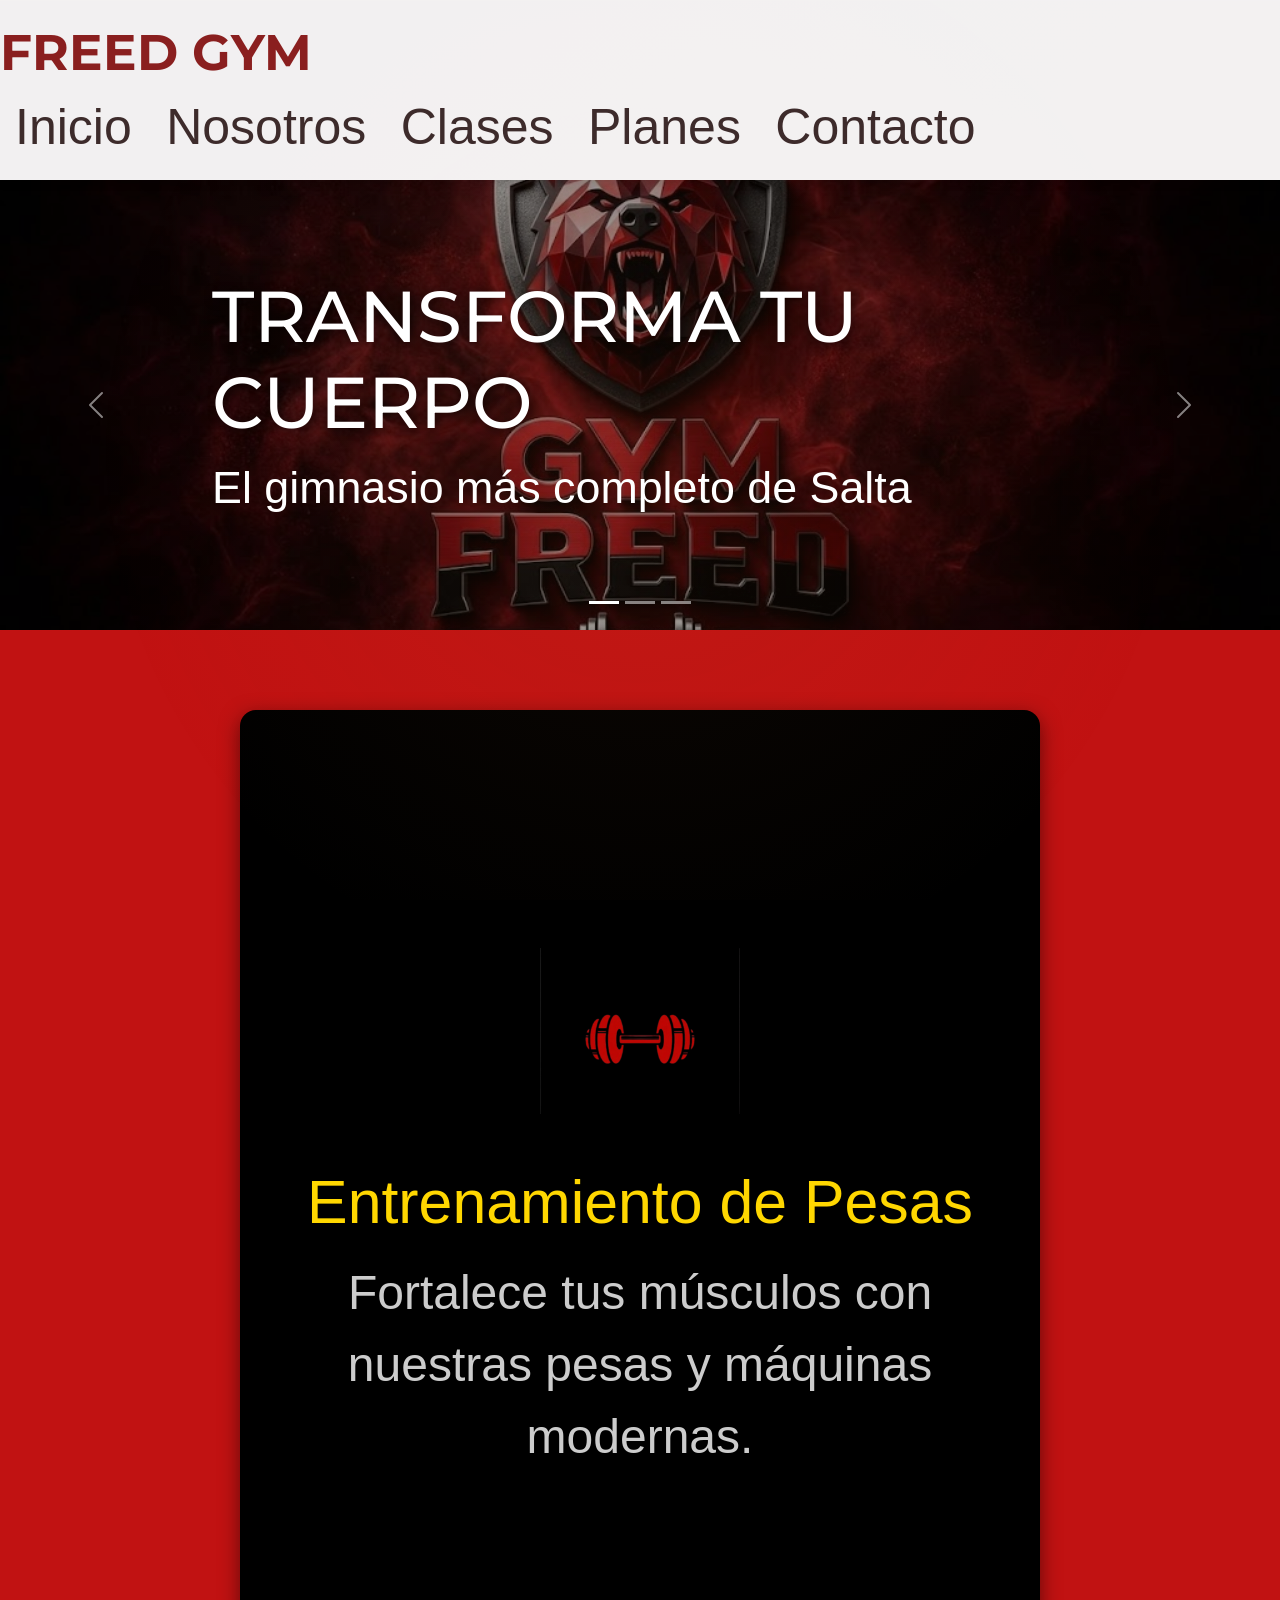
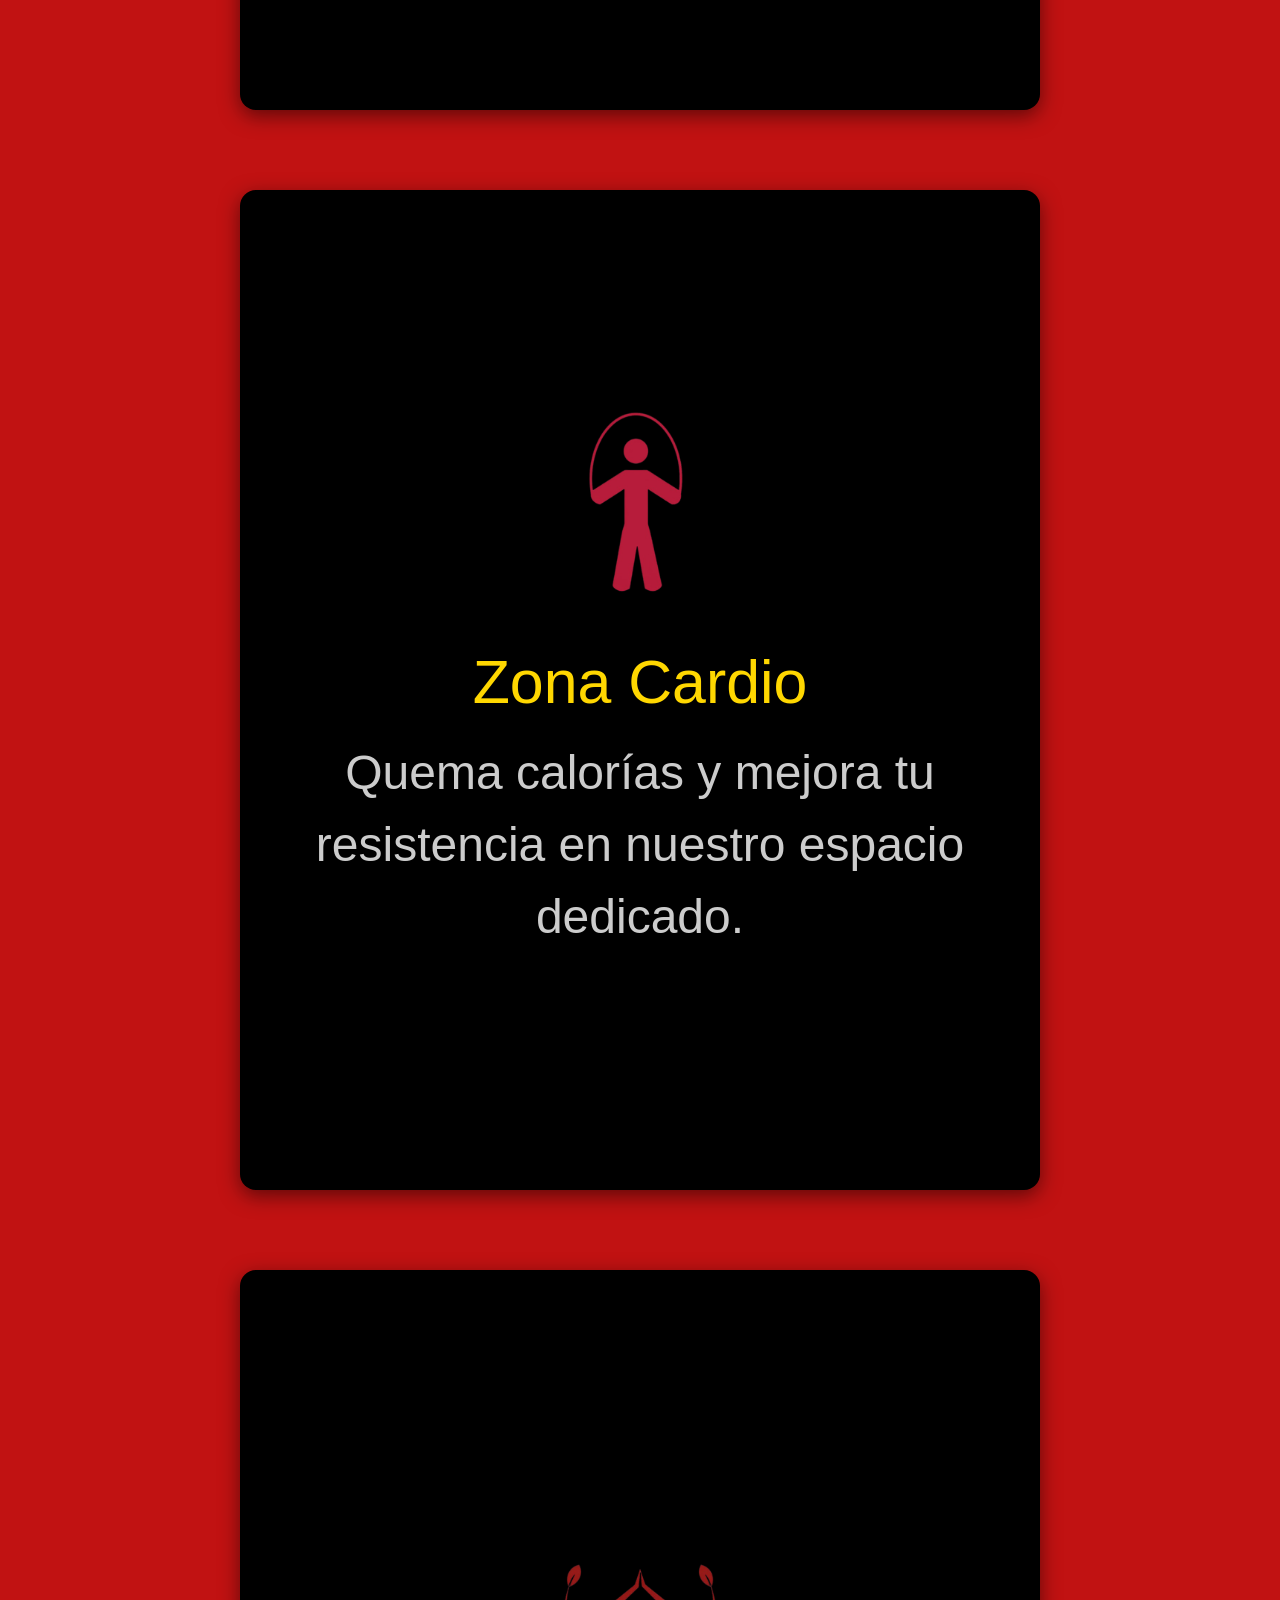
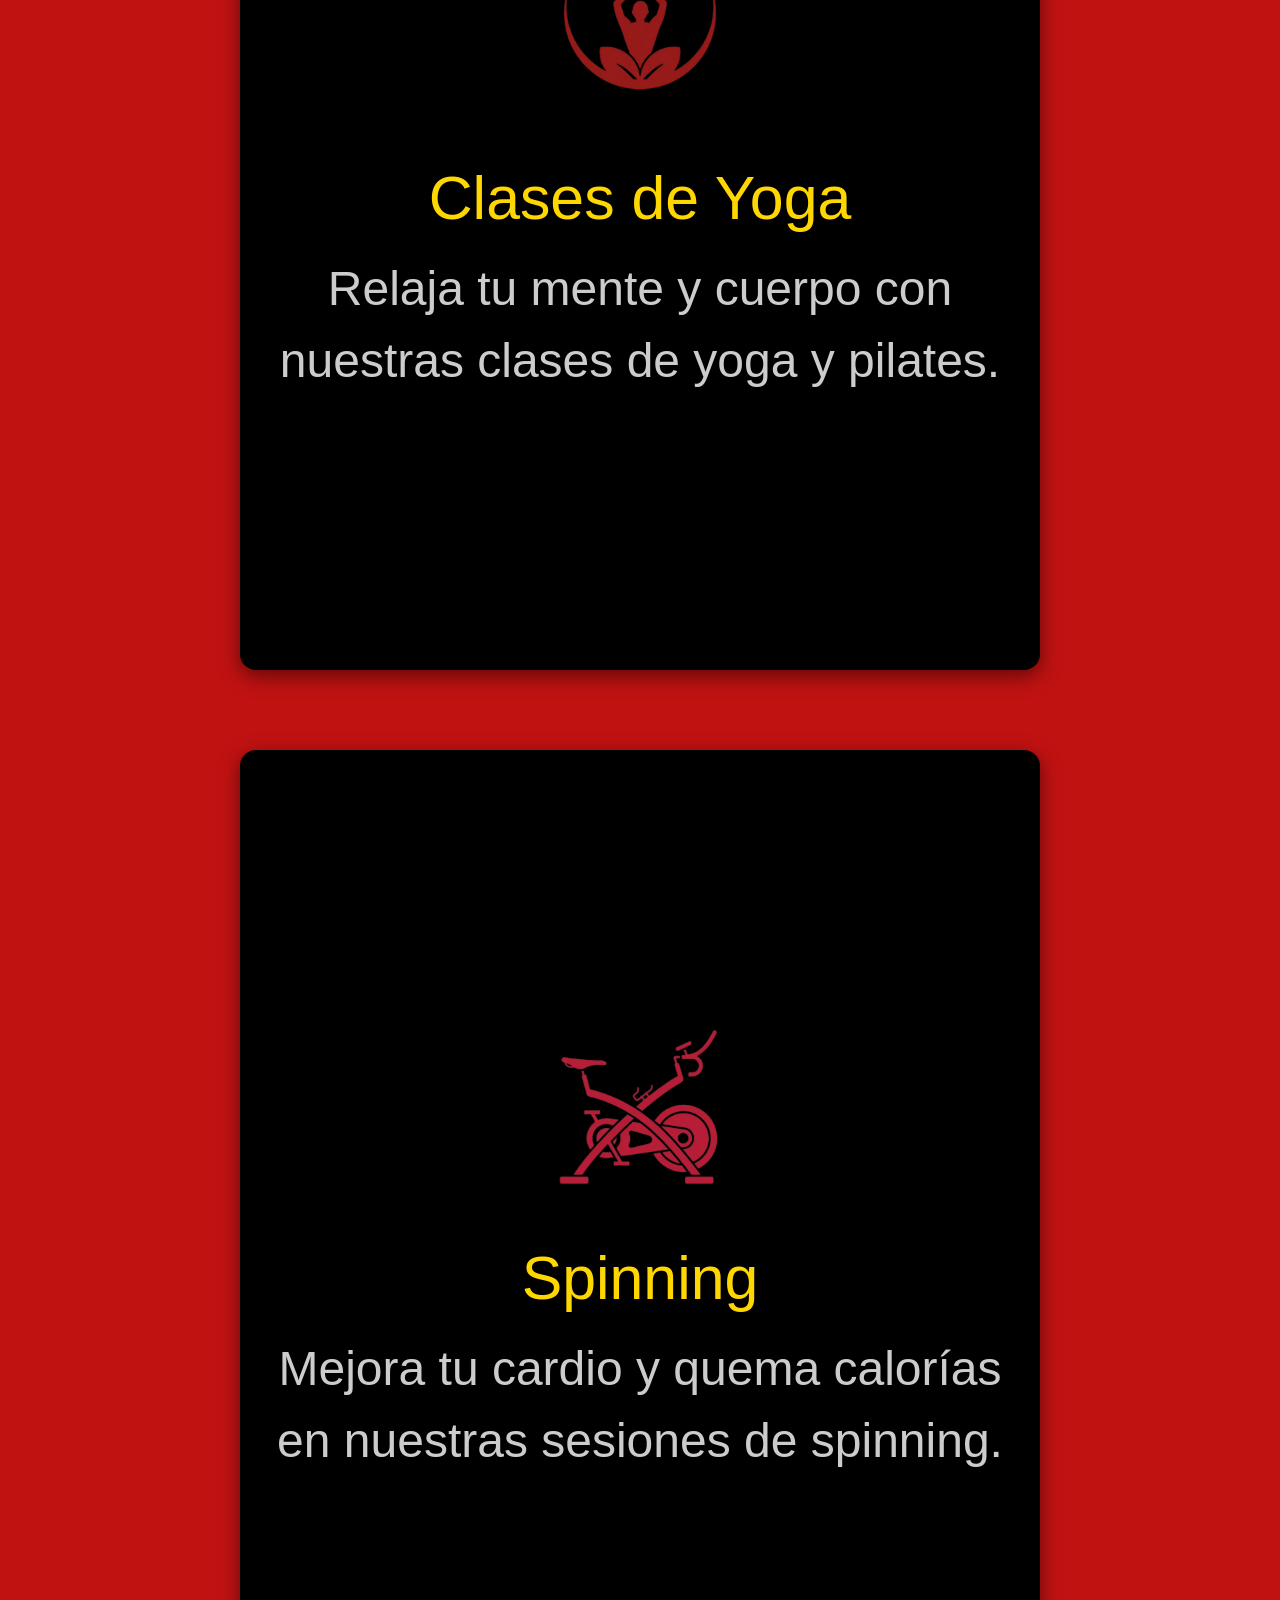
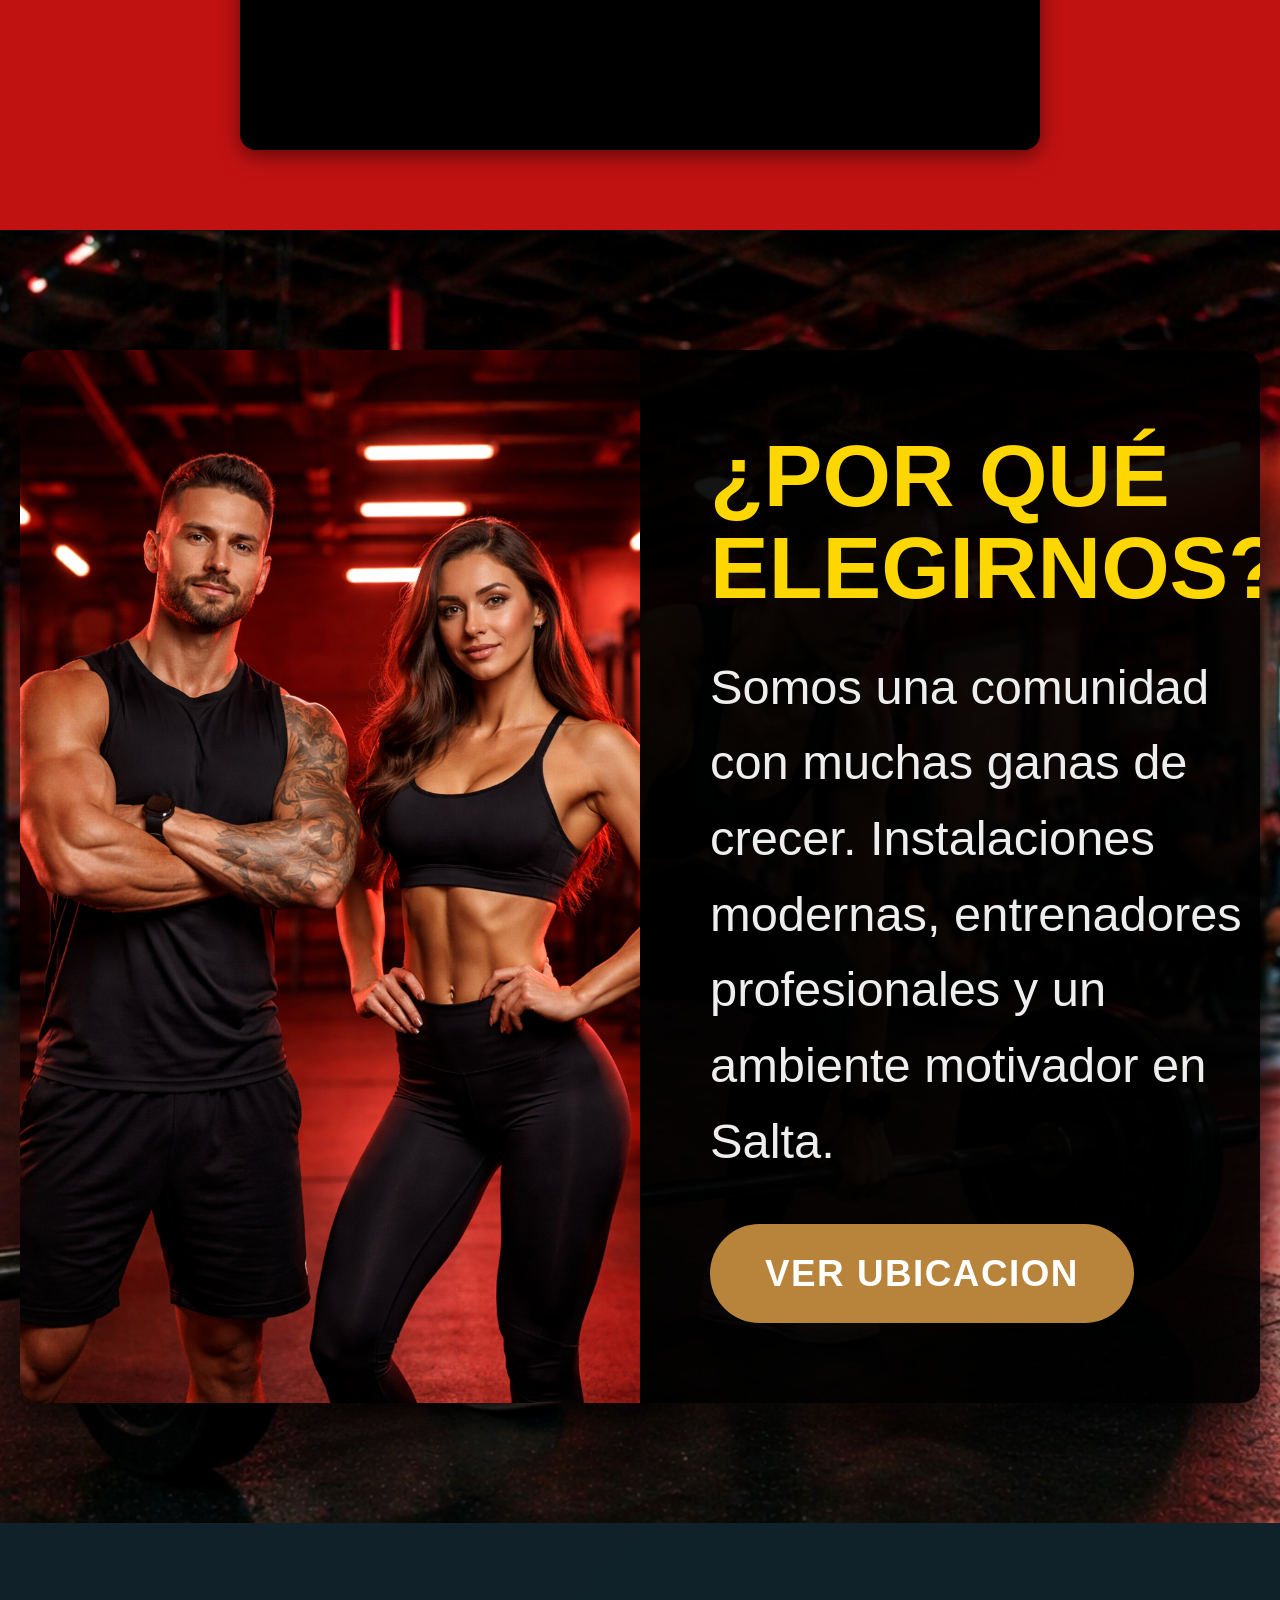
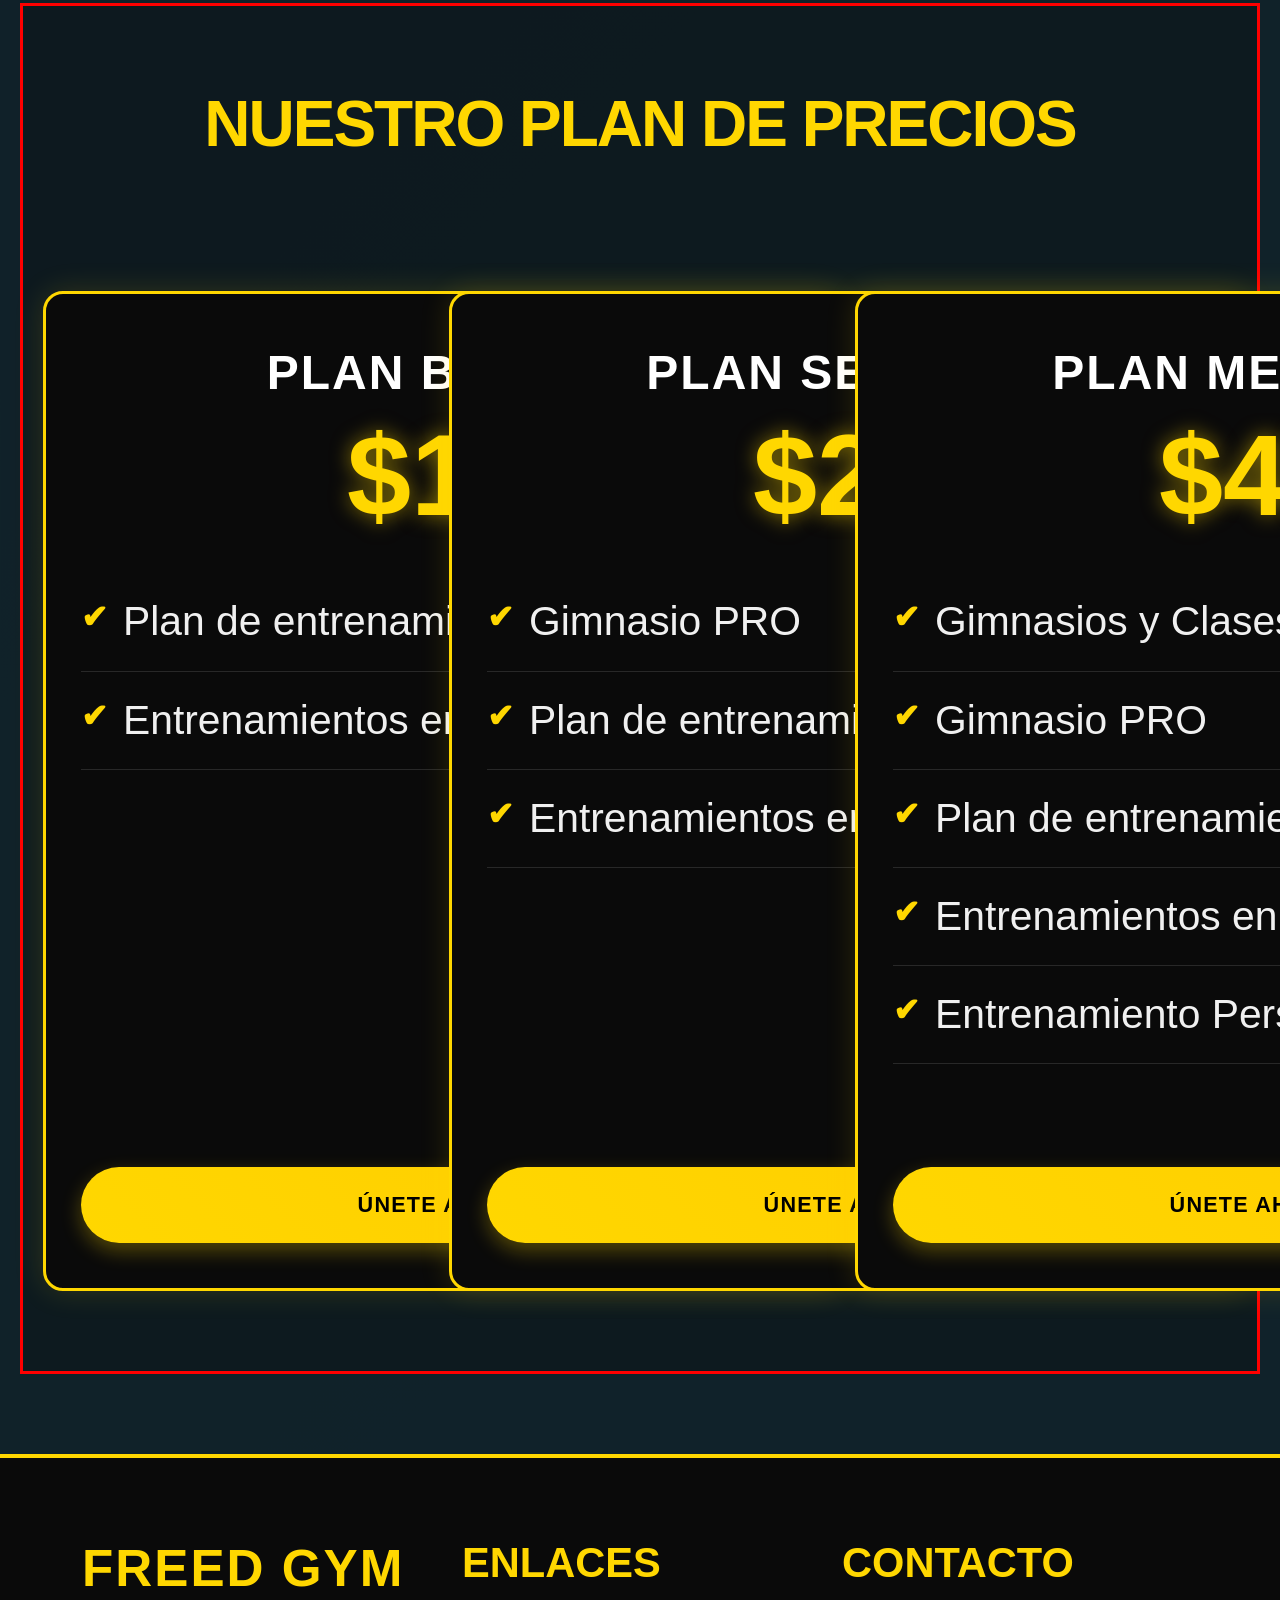
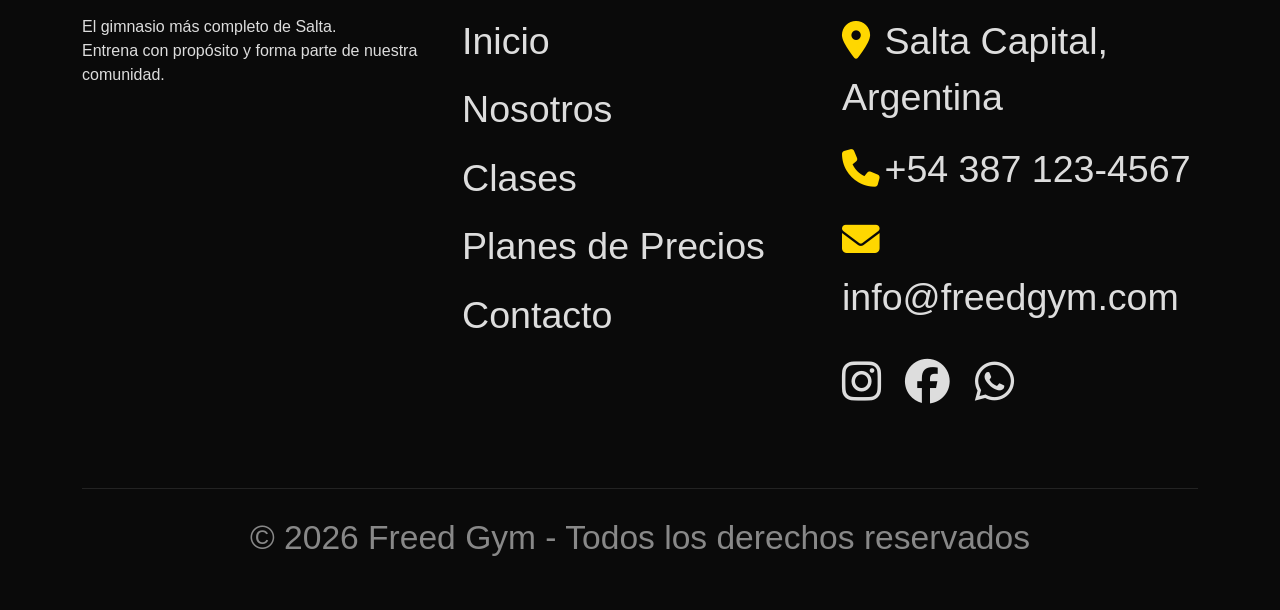
<file: index.html>
<!DOCTYPE html>
<html lang="es">
<head>
    <meta charset="UTF-8">
    <meta name="viewport" content="width=device-width, initial-scale=1.0">
    <title>Gym Salta</title>
    
    <link href="https://cdn.jsdelivr.net/npm/bootstrap@5.3.3/dist/css/bootstrap.min.css" rel="stylesheet">
    <link href="https://fonts.googleapis.com/css2?family=Montserrat:wght@700&display=swap" rel="stylesheet">
    <link rel="stylesheet" href="https://cdnjs.cloudflare.com/ajax/libs/font-awesome/6.6.0/css/all.min.css">
    <link rel="stylesheet" href="styles.css">
</head>
<body>

    <header>
        <nav>
            <div class="logo">FREED GYM</div>
            <div class="nav-links">
                <a href="#">Inicio</a>
                <a href="#">Nosotros</a>
                <a href="#">Clases</a>
                <a href="#">Planes</a>
                <a href="#">Contacto</a>
            </div>
        </nav>

        <div id="indicators" class="carousel slide" data-bs-ride="carousel">
            <div class="carousel-indicators">
                <button type="button" data-bs-target="#indicators" data-bs-slide-to="0" class="active" aria-current="true" aria-label="Slide 1"></button>
                <button type="button" data-bs-target="#indicators" data-bs-slide-to="1" aria-label="Slide 2"></button>
                <button type="button" data-bs-target="#indicators" data-bs-slide-to="2" aria-label="Slide 3"></button>
            </div>
            
            <div class="carousel-inner">
                <div class="carousel-item active" style="background-image: url('imagen/logo2.jpg');">
                    <div class="carousel-caption">
                        <h1>TRANSFORMA TU CUERPO</h1>
                        <p>El gimnasio más completo de Salta</p>
                    </div>
                </div>

                <div class="carousel-item" style="background-image: url('imagen/gym2.png');">
                    <div class="carousel-caption">
                        <h1>ENTRENA CON LOS MEJORES</h1>
                        <p>Instalaciones modernas y equipamiento de última generación</p>
                    </div>
                </div>

                <div class="carousel-item" style="background-image: url('imagen/gym1.png');">
                    <div class="carousel-caption">
                        <h1>ÚNETE A LA COMUNIDAD</h1>
                        <p>Clases grupales y entrenamiento personalizado</p>
                    </div>
                </div>
            </div>

            <button class="carousel-control-prev" type="button" data-bs-target="#indicators" data-bs-slide="prev">
                <span class="carousel-control-prev-icon" aria-hidden="true"></span>
                <span class="visually-hidden">Previous</span>
            </button>
            <button class="carousel-control-next" type="button" data-bs-target="#indicators" data-bs-slide="next">
                <span class="carousel-control-next-icon" aria-hidden="true"></span>
                <span class="visually-hidden">Next</span>
            </button>
        </div>
    </header>

    <section class="servicio-contenedor">
        <div class="servicio-desc">
            <img src="imagen/simbolopesa.png" alt="Pesas">
            <h3>Entrenamiento de Pesas</h3>
            <p>Fortalece tus músculos con nuestras pesas y máquinas modernas.</p>
        </div>
        
        <div class="servicio-desc">
            <img src="imagen/simbolocardio.png" alt="Cardio">
            <h3>Zona Cardio</h3>
            <p>Quema calorías y mejora tu resistencia en nuestro espacio dedicado.</p>
        </div>
        
        <div class="servicio-desc">
            <img src="imagen/simboloyoga.png" alt="Yoga">
            <h3>Clases de Yoga</h3>
            <p>Relaja tu mente y cuerpo con nuestras clases de yoga y pilates.</p>
        </div>
        
        <div class="servicio-desc">
            <img src="imagen/simbolospinning.png" alt="Spinning">
            <h3>Spinning</h3>
            <p>Mejora tu cardio y quema calorías en nuestras sesiones de spinning.</p>
        </div>
    </section>

    <!-- Presentancion de eleccion-->
    <section class="presentacion">
        <div class="cuadro-presentacion">
            <img src="imagen/entrenadora.png" alt="Gym">
            <div class="contenidocuadro">
                <h2>¿POR QUÉ ELEGIRNOS?</h2>
                <p>Somos una comunidad con muchas ganas de crecer. Instalaciones modernas, entrenadores profesionales y un ambiente motivador en Salta.</p>
                <a href="#" class="btnMapa">VER UBICACION </a>
            </div>
        </div>
    </section>
     <!-- Planes de Precios -->
    <section class="seccion-precio">
        <div class="container-plan">
            <h2 class="text-center mb-5">NUESTRO PLAN DE PRECIOS</h2>
            <div class="row g-4 justify-content-center">
  
                <div class="col-md-4">
                    <div class="precio-card text-center">
                        <h5 class="plan-nombre">Plan Básico</h5>
                        <h6 class="plan-precio">$16</h6>
                        <ul class="list-unstyled mt-3 mb-4">
                            <li>Plan de entrenamiento inteligente</li>
                            <li>Entrenamientos en casa</li>
                        </ul>
                        <a href="#" class="btn btn-unirse">Únete Ahora</a>
                    </div>
                </div>

               
                <div class="col-md-4">
                    <div class="precio-card text-center">
                        <h5 class="plan-nombre">Plan Semanal</h5>
                        <h6 class="plan-precio">$25</h6>
                        <ul class="list-unstyled mt-3 mb-4">
                            <li> Gimnasio PRO</li>
                            <li> Plan de entrenamiento inteligente</li>
                            <li>Entrenamientos en casa</li>
                        </ul>
                        <a href="#" class="btn btn-unirse">Únete Ahora</a>
                    </div>
                </div>
                <div class="col-md-4">
                    <div class="precio-card text-center">
                        <h5 class="plan-nombre">Plan Mensual</h5>
                        <h6 class="plan-precio">$45</h6>
                        <ul class="list-unstyled mt-3 mb-4">
                            <li>Gimnasios y Clases ELITE</li>
                            <li> Gimnasio PRO</li>
                            <li>Plan de entrenamiento inteligente</li>
                            <li>Entrenamientos en casa</li>
                            <li>Entrenamiento Personalizado</li>
                        </ul>
                        <a href="#" class="btn btn-unirse">Únete Ahora</a>
                    </div>
                </div>
            </div>
        </div>
    </section>

<footer class="footer">
    <div class="container">
        <div class="row text-center text-md-start">
            
            <div class="col-md-4 mb-4">
                <h3 class="footer-logo">FREED GYM</h3>
                <p class="footer-desc">
                    El gimnasio más completo de Salta.<br>
                    Entrena con propósito y forma parte de nuestra comunidad.
                </p>
            </div>

            <!-- Columna 2-->
            <div class="col-md-4 mb-4">
                <h5 class="footer-title">ENLACES</h5>
                <ul class="footer-links">
                    <li><a href="#">Inicio</a></li>
                    <li><a href="#">Nosotros</a></li>
                    <li><a href="#">Clases</a></li>
                    <li><a href="#">Planes de Precios</a></li>
                    <li><a href="#">Contacto</a></li>
                </ul>
            </div>

            <div class="col-md-4 mb-4">
                <h5 class="footer-title">CONTACTO</h5>
                <ul class="footer-contact">
                    <li><i class="fas fa-map-marker-alt"></i> Salta Capital, Argentina</li>
                    <li><i class="fas fa-phone"></i> +54 387 123-4567</li>
                    <li><i class="fas fa-envelope"></i> info@freedgym.com</li>
                </ul>
                
                <div class="social-icons mt-4">
                    <a href="#" class="social-icon"><i class="fab fa-instagram"></i></a>
                    <a href="#" class="social-icon"><i class="fab fa-facebook"></i></a>
                    <a href="#" class="social-icon"><i class="fab fa-whatsapp"></i></a>
                </div>
            </div>
        </div>

        <div class="footer-bottom text-center mt-5 pt-4">
            <p>&copy; 2026 Freed Gym - Todos los derechos reservados</p>
        </div>
    </div>
</footer>





    <script src="https://cdn.jsdelivr.net/npm/bootstrap@5.3.3/dist/js/bootstrap.bundle.min.js"></script>
</body>
</html>
</file>
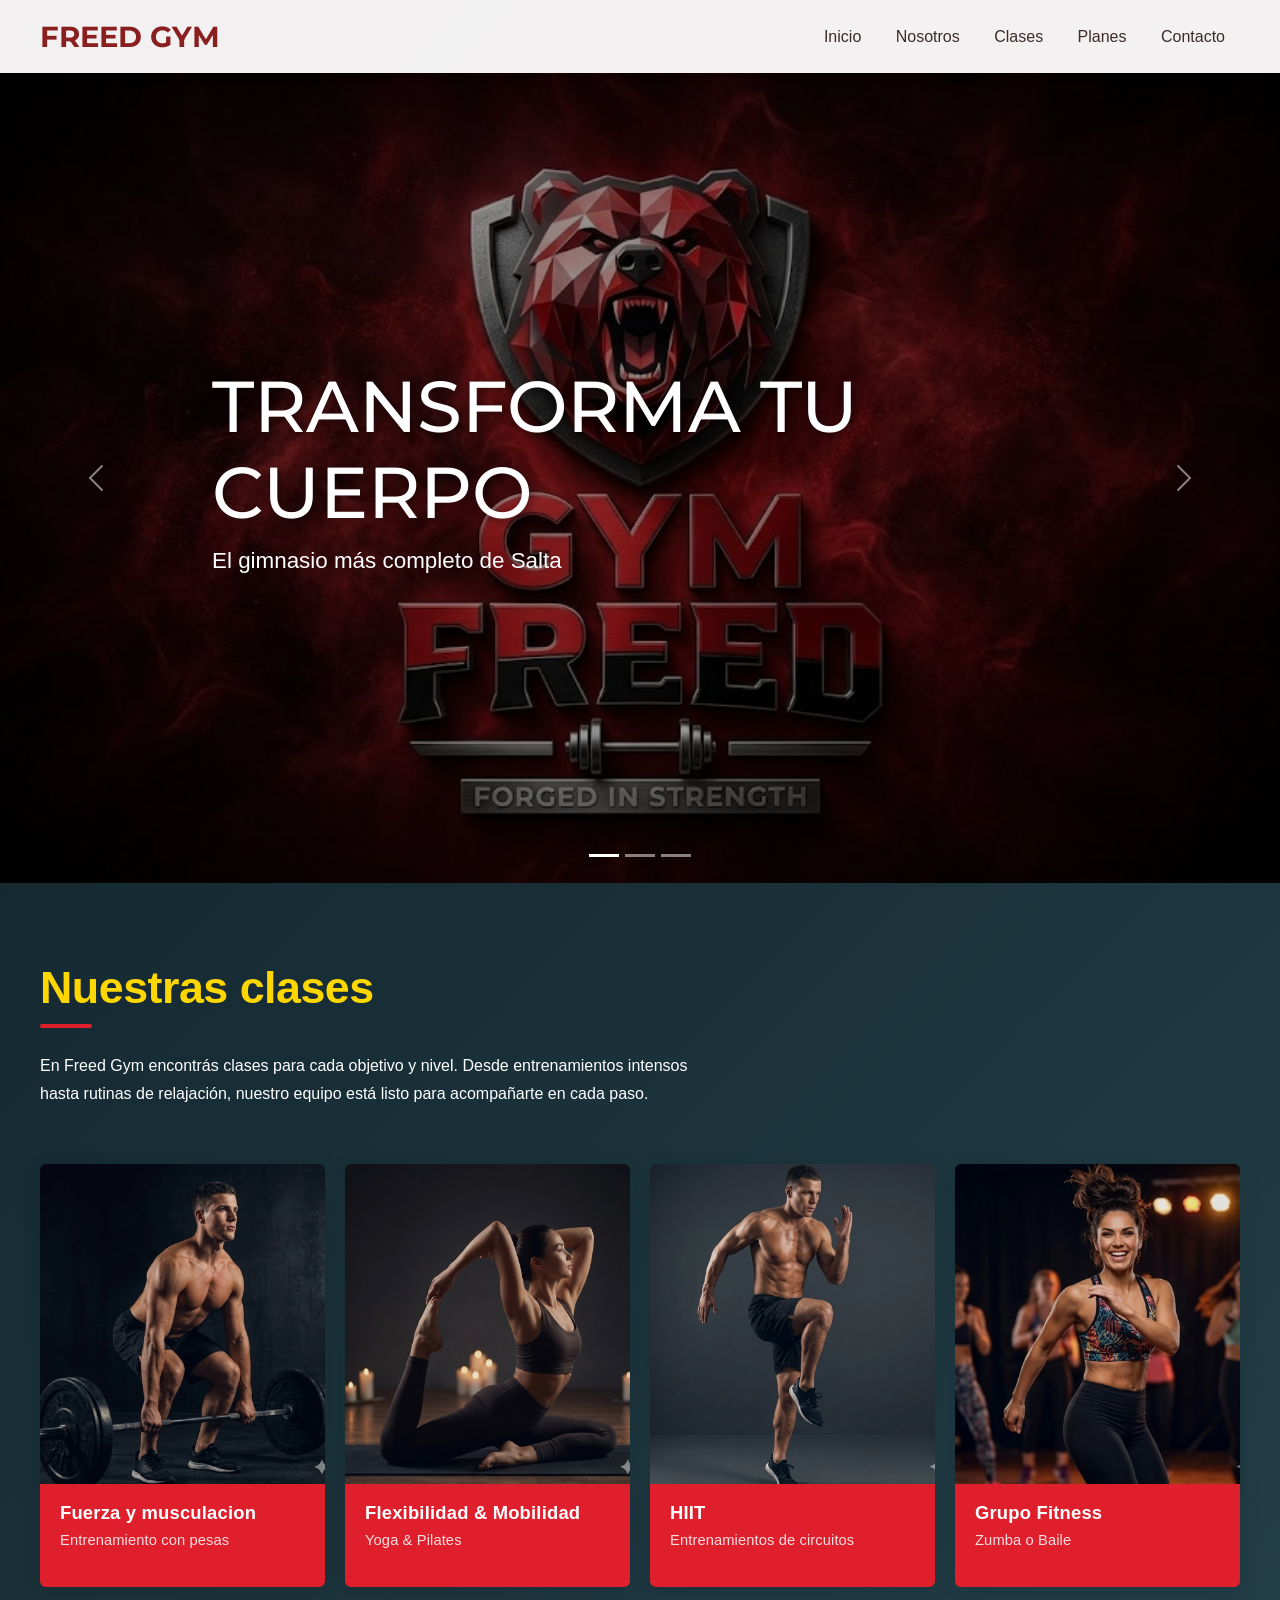
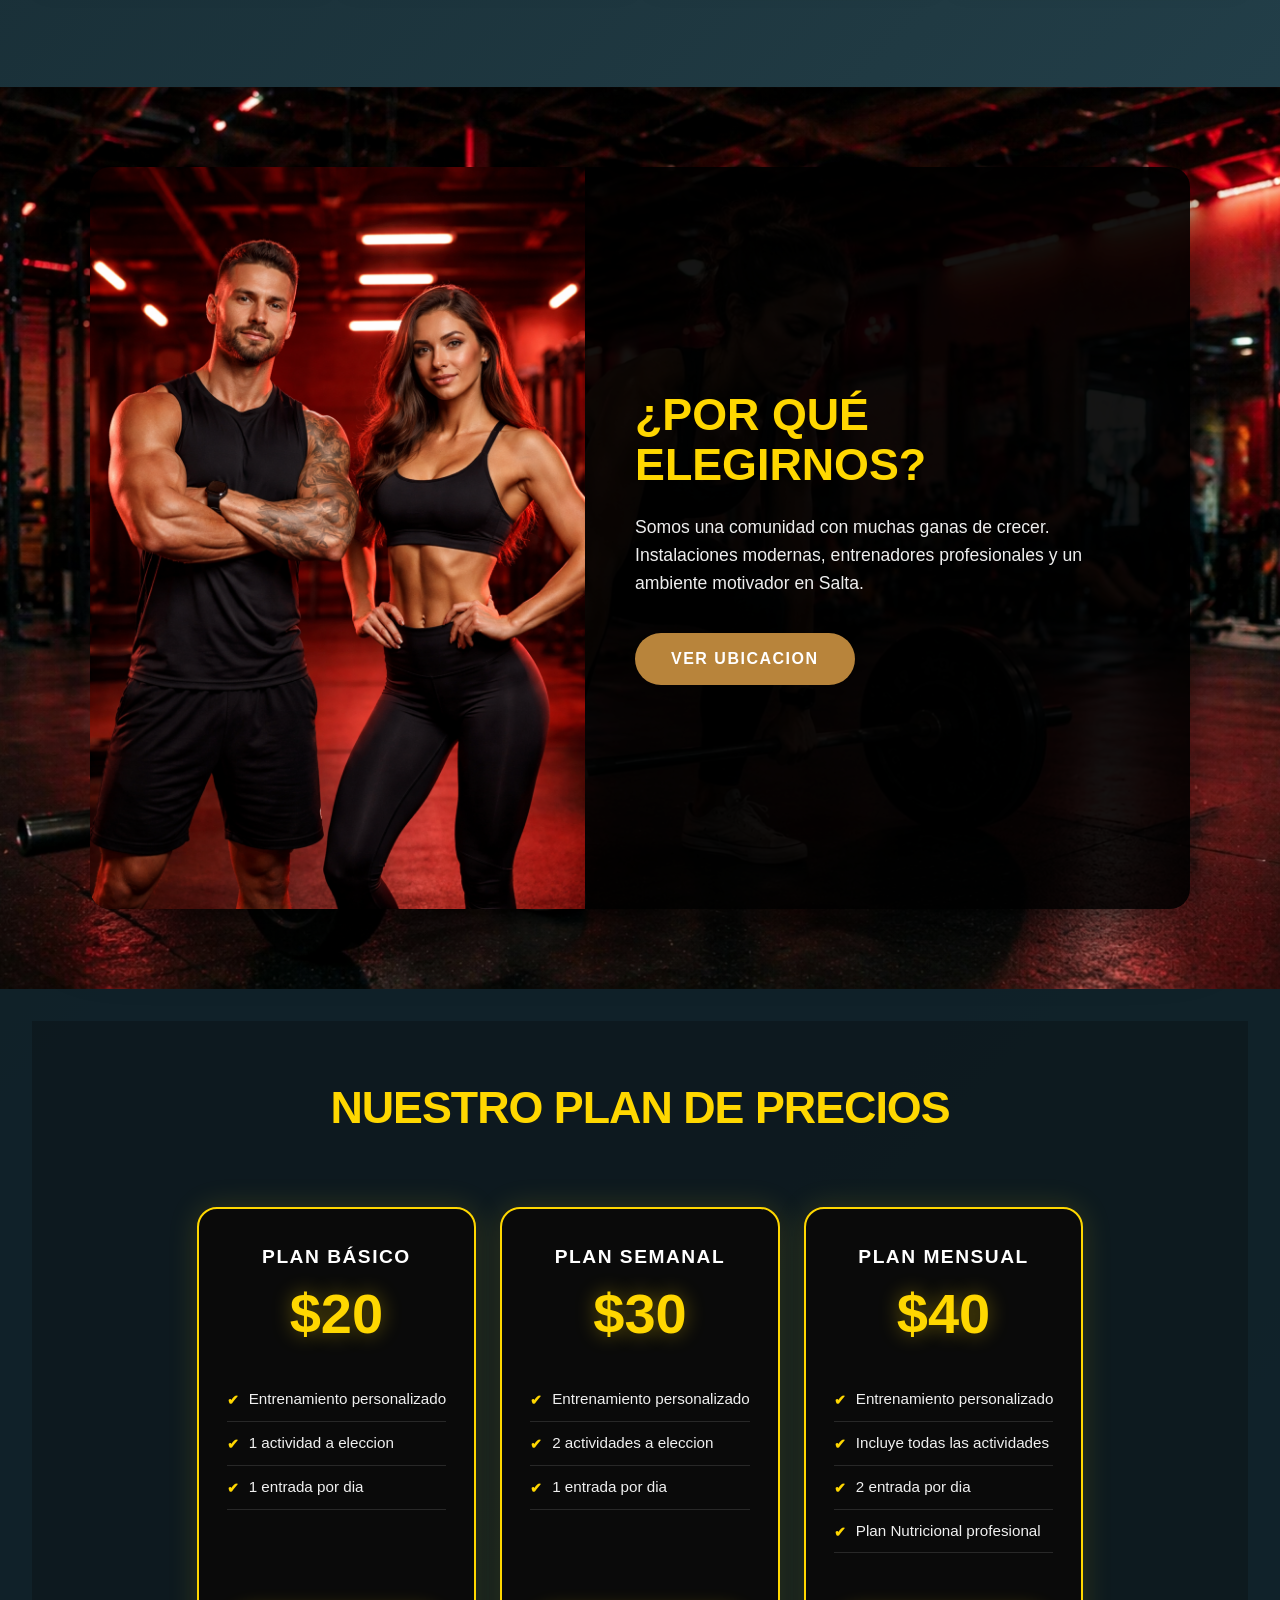
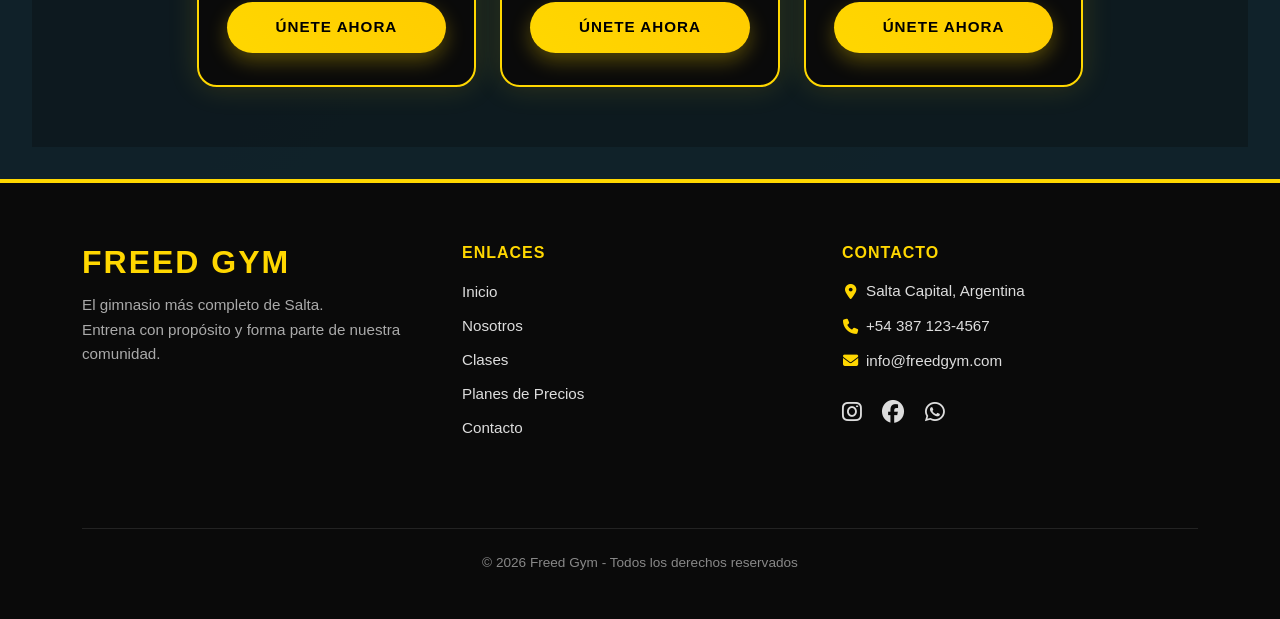
<file: GymFreed1.1/index.html>
<!DOCTYPE html>
<html lang="es">
<head>
    <meta charset="UTF-8">
    <meta name="viewport" content="width=device-width, initial-scale=1.0">
    <title>Gym Salta</title>
    
    <link href="https://cdn.jsdelivr.net/npm/bootstrap@5.3.3/dist/css/bootstrap.min.css" rel="stylesheet">
    <link href="https://fonts.googleapis.com/css2?family=Montserrat:wght@700&display=swap" rel="stylesheet">
    <link rel="stylesheet" href="https://cdnjs.cloudflare.com/ajax/libs/font-awesome/6.6.0/css/all.min.css">
    <link rel="stylesheet" href="styles.css">
</head>
<body>

    <header>
        <nav>
            <div class="logo">FREED GYM</div>
            <div class="nav-links">
                <a href="#">Inicio</a>
                <a href="#">Nosotros</a>
                <a href="#">Clases</a>
                <a href="#">Planes</a>
                <a href="#">Contacto</a>
            </div>
        </nav>



        <div id="indicators" class="carousel slide" data-bs-ride="carousel">
            <div class="carousel-indicators">
                <button type="button" data-bs-target="#indicators" data-bs-slide-to="0" class="active" aria-current="true" aria-label="Slide 1"></button>
                <button type="button" data-bs-target="#indicators" data-bs-slide-to="1" aria-label="Slide 2"></button>
                <button type="button" data-bs-target="#indicators" data-bs-slide-to="2" aria-label="Slide 3"></button>
            </div>
            
            <div class="carousel-inner">
                <div class="carousel-item active" style="background-image: url('imagen/logo2.jpg');">
                    <div class="carousel-caption">
                        <h1>TRANSFORMA TU CUERPO</h1>
                        <p>El gimnasio más completo de Salta</p>
                    </div>
                </div>

                <div class="carousel-item" style="background-image: url('imagen/gym2.png');">
                    <div class="carousel-caption">
                        <h1>ENTRENA CON LOS MEJORES</h1>
                        <p>Instalaciones modernas y equipamiento de última generación</p>
                    </div>
                </div>

                <div class="carousel-item" style="background-image: url('imagen/gym1.png');">
                    <div class="carousel-caption">
                        <h1>ÚNETE A LA COMUNIDAD</h1>
                        <p>Clases grupales y entrenamiento personalizado</p>
                    </div>
                </div>
            </div>

            <button class="carousel-control-prev" type="button" data-bs-target="#indicators" data-bs-slide="prev">
                <span class="carousel-control-prev-icon" aria-hidden="true"></span>
                <span class="visually-hidden">Previous</span>
            </button>
            <button class="carousel-control-next" type="button" data-bs-target="#indicators" data-bs-slide="next">
                <span class="carousel-control-next-icon" aria-hidden="true"></span>
                <span class="visually-hidden">Next</span>
            </button>
        </div>
    </header>

    <!-- tarjetas de ejercicios-->
    <section class="clases-seccion">
 
  <div class="clases-header">
    <h2>Nuestras clases</h2>
    <div class="accent-line"></div>
    <p>
      En Freed Gym encontrás clases para cada objetivo y nivel. Desde entrenamientos intensos hasta rutinas de relajación, nuestro equipo está listo para acompañarte en cada paso.
    </p>
  </div>
 
  <div class="clases-grid">
 
    <div class="class-card">
      <img
        src="imagen/pesas.jpg"
        alt="Entrenamiento con pesas"
      />
      <div class="card-label">
        <h3>Fuerza y musculacion</h3>
        <p>Entrenamiento con pesas</p>
      </div>
    </div>
 
    <div class="class-card">
      <img
        src="imagen/yoga.jpg"
        alt="Flexibilidad y movilidad"
      />
      <div class="card-label">
        <h3>Flexibilidad &amp; Mobilidad</h3>
        <p>Yoga &amp; Pilates</p>
      </div>
    </div>
 
    <div class="class-card">
      <img
        src="imagen/hiit.jpg"
        alt="HIIT"
      />
      <div class="card-label">
        <h3>HIIT</h3>
        <p>Entrenamientos de circuitos</p>
      </div>
    </div>
 
    <div class="class-card">
      <img
        src="imagen/zumba.jpg"
        alt="Group Fitness"
      />
      <div class="card-label">
        <h3>Grupo Fitness</h3>
        <p>Zumba o Baile</p>
      </div>
    </div>
 
  </div>
</section>
    <!-- Presentancion de eleccion-->
    <section class="presentacion">
        <div class="cuadro-presentacion">
            <img src="imagen/entrenadora.png" alt="Gym">
            <div class="contenidocuadro">
                <h2>¿POR QUÉ ELEGIRNOS?</h2>
                <p>Somos una comunidad con muchas ganas de crecer. Instalaciones modernas, entrenadores profesionales y un ambiente motivador en Salta.</p>
                <a href="#" class="btnMapa">VER UBICACION </a>
            </div>
        </div>
    </section>
     <!-- Planes de Precios -->
    <section class="seccion-precio">
        <div class="container-plan">
            <h2 class="text-center mb-5">NUESTRO PLAN DE PRECIOS</h2>
            <div class="row g-4 justify-content-center">
  
                <div class="col-md-4">
                    <div class="precio-card text-center">
                        <h5 class="plan-nombre">Plan Básico</h5>
                        <h6 class="plan-precio">$20</h6>
                        <ul class="list-unstyled mt-3 mb-4">
                            <li>Entrenamiento personalizado</li>
                            <li>1 actividad a eleccion</li>
                            <li>1 entrada por dia</li>
                        </ul>
                        <a href="#" class="btn btn-unirse">Únete Ahora</a>
                    </div>
                </div>

               
                <div class="col-md-4">
                    <div class="precio-card text-center">
                        <h5 class="plan-nombre">Plan Semanal</h5>
                        <h6 class="plan-precio">$30</h6>
                        <ul class="list-unstyled mt-3 mb-4">
                            <li>Entrenamiento personalizado</li>
                            <li>2 actividades a eleccion</li>
                            <li>1 entrada por dia</li>
                        </ul>
                        <a href="#" class="btn btn-unirse">Únete Ahora</a>
                    </div>
                </div>
                <div class="col-md-4">
                    <div class="precio-card text-center">
                        <h5 class="plan-nombre">Plan Mensual</h5>
                        <h6 class="plan-precio">$40</h6>
                        <ul class="list-unstyled mt-3 mb-4">
                            <li>Entrenamiento personalizado</li>
                            <li>Incluye todas las actividades</li>
                            <li>2 entrada por dia</li>
                            <li>Plan Nutricional profesional</li>
                        </ul>
                        <a href="#" class="btn btn-unirse">Únete Ahora</a>
                    </div>
                </div>
            </div>
        </div>
    </section>

<footer class="footer">
    <div class="container">
        <div class="row text-center text-md-start">
            
            <div class="col-md-4 mb-4">
                <h3 class="footer-logo">FREED GYM</h3>
                <p class="footer-desc">
                    El gimnasio más completo de Salta.<br>
                    Entrena con propósito y forma parte de nuestra comunidad.
                </p>
            </div>

            <!-- Columna 2-->
            <div class="col-md-4 mb-4">
                <h5 class="footer-title">ENLACES</h5>
                <ul class="footer-links">
                    <li><a href="#">Inicio</a></li>
                    <li><a href="#">Nosotros</a></li>
                    <li><a href="#">Clases</a></li>
                    <li><a href="#">Planes de Precios</a></li>
                    <li><a href="#">Contacto</a></li>
                </ul>
            </div>

            <div class="col-md-4 mb-4">
                <h5 class="footer-title">CONTACTO</h5>
                <ul class="footer-contact">
                    <li><i class="fas fa-map-marker-alt"></i> Salta Capital, Argentina</li>
                    <li><i class="fas fa-phone"></i> +54 387 123-4567</li>
                    <li><i class="fas fa-envelope"></i> info@freedgym.com</li>
                </ul>
                
                <div class="social-icons mt-4">
                    <a href="#" class="social-icon"><i class="fab fa-instagram"></i></a>
                    <a href="#" class="social-icon"><i class="fab fa-facebook"></i></a>
                    <a href="#" class="social-icon"><i class="fab fa-whatsapp"></i></a>
                </div>
            </div>
        </div>

        <div class="footer-bottom text-center mt-5 pt-4">
            <p>&copy; 2026 Freed Gym - Todos los derechos reservados</p>
        </div>
    </div>
</footer>





    <script src="https://cdn.jsdelivr.net/npm/bootstrap@5.3.3/dist/js/bootstrap.bundle.min.js"></script>
</body>
</html>
</file>
<file: styles.css>
* {
    margin: 0;
    padding: 0;
    box-sizing: border-box;
}

body {
    font-family: 'Arial', sans-serif;
    background: linear-gradient(135deg, #0f2027, #203a43, #2c5364);
    min-height: 100vh;
    color: #fff;
}

header {
    position: relative;
}

nav {
    background-color: rgba(255, 252, 252, 0.95);
    padding: 15px 0;
    position: sticky;
    top: 0;
    box-shadow: 0 2px 10px rgba(0, 0, 0, 0.1);
    z-index: 100;
}

nav .logo {
    font-size: 50px;
    font-weight: bold;
    color: #8a1f1f;
    font-family: 'Montserrat', sans-serif;
}

.nav-links a {
    font-size: 50px;
    margin: 0 15px;
    text-decoration: none;
    color: #3d2b2b;
    font-weight: 500;
    transition: color 0.3s;
}

.nav-links a:hover {
    color: #9e1818;
}

/* Carousel */
.carousel-item {
    height: 50vh;
    background-size: cover;
    background-position: center;
    position: relative;
}

.carousel-item::before {
    content: '';
    position: absolute;
    top: 0;
    left: 0;
    width: 100%;
    height: 100%;
    background-color: rgba(0,0,0,0.4);
}

.carousel-caption {
    bottom: 50%;
    transform: translateY(50%);
    text-align: left;
    z-index: 2;
    padding: 20px;
    color: #FFF;
}

.carousel-caption h1 {
    font-size: 4.5rem;
    font-family: 'Montserrat', sans-serif;
    color: #FFF;
    text-shadow: 2px 2px 10px rgba(0,0,0,0.5);
}

.carousel-caption p {
    font-size: 2.8rem;
    color: #FFF;
}

@media (max-width: 768px) {
    .carousel-caption h1 {
        font-size: 2.5rem;
    }
    .carousel-caption p {
        font-size: 1.1rem;
    }
    .carousel-caption {
        text-align: center;
        bottom: 40%;
    }
}


.servicio-contenedor {
    display: flex;
    flex-wrap: wrap;
    justify-content: center;
    gap: 80px;
    padding: 80px 20px;
    margin: 0;
 
    background: #c11212;
    background-size: cover;
    background-position: center;
    background-repeat: no-repeat;
}
.servicio-desc {
   background-color: #000000;
    width: 800px;
    min-height: 1000px;
    border-radius: 16px;
    box-shadow: 0 6px 20px rgba(0,0,0,0.5);
    display: flex;
    flex-direction: column;
    justify-content: center;  
    align-items: center;
    padding: 25px 20px;
    transition: transform 0.4s ease, box-shadow 0.4s ease;
}

.servicio-desc:hover {
    transform: translateY(-10px);
    box-shadow: 0 15px 30px rgb(241, 209, 30);
}

.servicio-desc img {
    width: 200px;          
    height: 200px;
    object-fit: contain;  
    display: block;
    margin: 0 auto 20px auto; 
}

.servicio-desc h3 {
   margin-top: 15px; 
   font-size: 3.8rem;
   color: #ffd700;
   text-align: center;
}

.servicio-desc p {
    font-size: 3rem;
    color: #ccc;
    text-align: center;
    margin-top: 10px;
}

/* SECCIÓN PRESENTACIÓN */

.presentacion {
    padding: 120px 20px;
    background-image: url("imagen/gym2.png");
    background-size: cover;
    background-position: center;
    min-height: 85vh;
    display: flex;
    align-items: center;
}

.cuadro-presentacion {
    background-color: rgba(0, 0, 0, 0.92);   
    box-shadow: 0 25px 60px rgba(0,0,0,0.8);
    display: flex;
    border-radius: 20px;
    overflow: hidden;
    max-width: 2200px;
    margin: 0 auto;
    min-height: 680px;                      
}

.cuadro-presentacion img {
    width: 50%;                             
    object-fit: cover;
    flex-shrink: 0;
}

.contenidocuadro {
    padding: 80px 70px;                      
    flex: 1;
    display: flex;
    flex-direction: column;
    justify-content: center;
}


.contenidocuadro h2 {
    font-size: 5.5rem;                    
    font-weight: 900;
    color: #ffd700;
    line-height: 1.05;
    margin-bottom: 35px;
    text-transform: uppercase;
}


.contenidocuadro p {
    font-size: 3.05rem;                  
    color: #eeeeee;
    line-height: 1.55;
    margin-bottom: 45px;
}


.btnMapa {
    display: inline-block;
    padding: 22px 55px;
    background-color: #b8843b;
    color: #ffffff;
    text-decoration: none;
    border-radius: 50px;
    font-size: 2.3rem;                       
    font-weight: 800;
    text-transform: uppercase;
    letter-spacing: 1.5px;
    transition: all 0.4s ease;
    align-self: flex-start;
}

.btnMapa:hover {
    background-color: #ffd700;
    color: #000;
    transform: translateY(-6px);
    box-shadow: 0 10px 25px rgba(255, 215, 0, 0.4);
}
@media (max-width: 992px) {
    .cuadro-presentacion {
        flex-direction: column;          
    }
    
    .cuadro-presentacion img {
        width: 100%;
        height: 380px;
    }
    
    .contenidocuadro {
        padding: 60px 40px;
    }
    
    .contenidocuadro h2 {
        font-size: 4.2rem;
    }
    
    .contenidocuadro p {
        font-size: 1.85rem;
    }
    
    .btnMapa {
        font-size: 2.1rem;
        padding: 20px 50px;
    }
}

@media (max-width: 576px) {
    .contenidocuadro h2 {
        font-size: 3.5rem;
    }
    .contenidocuadro p {
        font-size: 1.65rem;
    }
    .btnMapa {
        font-size: 1.9rem;
    }
}


/* Planes de Precios */
.seccion-precio {
    padding: 80px 20px;
    background: rgba(15, 32, 39, 0.95);
   
   
}
.seccion-precio::before {
    content: '';
    position: absolute;
    top: 0; left: 0; right: 0; bottom: 0;
    background: radial-gradient(circle at center, rgba(184, 100, 43, 0.08) 0%, transparent 70%);
    pointer-events: none;
}
.container-plan {
    display: flex;
    flex-wrap: wrap;
    justify-content: center;
    gap: 80px;                    
    padding: 80px 20px;           
    background: rgba(9, 8, 8, 0.3);    
    margin: 0;      
    border: 3px solid red
}
.container-plan h2 {
    width: 100%;
    text-align: center;
    font-size: clamp(2.8rem, 5vw, 4.8rem);
    color: #ffd700;
    margin-bottom: 80px;
    font-weight: 800;
    letter-spacing: -2px;
    text-transform: uppercase;

}

/* TARJETA PRINCIPAL*/
.precio-card {
    background: #0a0a0a;
    border-radius: 20px;
    padding: 50px 35px 45px;
    
    width: 800px;
    min-height: 1000px;
    border: 3px solid #ffd700;
    box-shadow: 0 0 30px rgba(255, 215, 0, 0.15);
    transition: all 0.4s ease;
    display: flex;
    flex-direction: column;
}

.precio-card:hover {
    transform: translateY(-15px);
    box-shadow: 0 0 50px rgba(255, 215, 0, 0.4);
    border-color: #ffea00;
}

.precio-card .plan-nombre {
    font-size: 3rem;          
    font-weight: 800;
    color: #ffffff;
    text-transform: uppercase;
    letter-spacing: 2px;
    margin-bottom: 12px;
}
.plan-precio {
    font-size: 7.2rem;           
    font-weight: 900;
    line-height: 0.9;
    color: #ffd700;
    margin: 10px 0 30px 0;
    text-shadow: 0 0 20px rgba(255, 215, 0, 0.5);
}

/* Lista de beneficios */
.precio-card ul {
    list-style: none;
    padding: 0;
    margin: 30px 0 50px 0;
    flex-grow: 1;
}

.precio-card ul li {
    padding: 19px 0;
    border-bottom: 1px solid rgba(255,255,255,0.12);
    display: flex;
    align-items: flex-start;
    gap: 15px;
    font-size: 2.55rem;       
    color: #f0f0f0;
    line-height: 1.45;
}

.precio-card ul li::before {
    content: '✔';
    color: #ffd700;
    font-size: 2rem;
    font-weight: bold;
    flex-shrink: 0;
    margin-top: 2px;
}

.btn-unirse {
    background: linear-gradient(45deg, #ffd700, #ffcc00);
    color: #000000;
    border: none;
    padding: 22px 50px;
    border-radius: 50px;
    font-size: 1.35rem;     
    font-weight: 800;
    text-transform: uppercase;
    letter-spacing: 1.2px;
    margin-top: auto;
    cursor: pointer;
    box-shadow: 0 8px 20px rgba(255, 215, 0, 0.3);
}

.btn-unirse:hover {
    background: linear-gradient(45deg, #ffea00, #ffd700);
    transform: translateY(-6px);
    box-shadow: 0 15px 35px rgba(255, 215, 0, 0.5);
}

/* Responsive */
@media (max-width: 576px) {
    .card-price {
        font-size: 5.8rem;
    }
    .precio-card ul li {
        font-size: 1.4rem;
    }
}




/* ====================== FOOTER ====================== */
.footer {
    background: #0a0a0a;
    color: #ddd;
    padding: 80px 0 30px 0;
    border-top: 4px solid #ffd700;
}

.footer-logo {
    font-size: 3.2rem;
    font-weight: 900;
    color: #ffd700;
    margin-bottom: 15px;
    letter-spacing: 2px;
}

.footer-title {
    color: #ffd700;
    font-size: 2.6rem;
    margin-bottom: 25px;
    font-weight: 700;
}

.footer-links {
    list-style: none;
    padding: 0;
}

.footer-links li {
    margin-bottom: 12px;
}

.footer-links a {
    color: #ddd;
    text-decoration: none;
    font-size: 2.35rem;
    transition: color 0.3s;
}

.footer-links a:hover {
    color: #ffd700;
}

.footer-contact {
    list-style: none;
    padding: 0;
}

.footer-contact li {
    margin-bottom: 15px;
    font-size: 2.35rem;
}

.footer-contact i {
    color: #ffd700;
    margin-right: 12px;
    width: 20px;
}

.social-icons a {
    color: #ddd;
    font-size: 2.8rem;
    margin-right: 20px;
    transition: all 0.3s;
}

.social-icons a:hover {
    color: #ffd700;
    transform: translateY(-5px);
}

.footer-bottom {
    border-top: 1px solid rgba(255,255,255,0.1);
    color: #888;
    font-size: 2.1rem;
}

@media (max-width: 768px) {
    .footer {
        padding: 60px 0 20px 0;
    }
    
    .footer-logo {
        font-size: 2.8rem;
    }
}
</file>
<file: GymFreed1.1/styles.css>
* {
    margin: 0;
    padding: 0;
    box-sizing: border-box;
}

body {
    font-family: 'Arial', sans-serif;
    background: linear-gradient(135deg, #0f2027, #203a43, #2c5364);
    min-height: 100vh;
    color: #fff;
}

header {
    position: relative;
}

nav {
    background-color: rgba(255, 252, 252, 0.95);
    padding: 15px 40px; 
    position: sticky;
    top: 0;
    display: flex; 
    align-items: center;
    justify-content: space-between;
    box-shadow: 0 2px 10px rgba(0, 0, 0, 0.1);
    z-index: 100;
}

nav .logo {
    font-size: 1.8rem;
    font-weight: bold;
    color: #8a1f1f;
    font-family: 'Montserrat', sans-serif;
}

.nav-links a {
    font-size: 1rem;
    margin: 0 15px;
    text-decoration: none;
    color: #3d2b2b;
    font-weight: 500;
    transition: color 0.3s;
}

.nav-links a:hover {
    color: #9e1818;
}

/* CAROUSEL */
.carousel-item {
    height: 90vh; 
    background-size: cover;
    background-position: center;
    position: relative;
}

.carousel-item::before {
    content: '';
    position: absolute;
    top: 0;
    left: 0;
    width: 100%;
    height: 100%;
    background-color: rgba(0,0,0,0.4);
}

.carousel-caption {
    bottom: 50%;
    transform: translateY(50%);
    text-align: left;
    z-index: 2;
    padding: 20px;
    color: #FFF;
}

.carousel-caption h1 {
    font-size: 4.5rem;
    font-family: 'Montserrat', sans-serif;
    color: #FFF;
    text-shadow: 2px 2px 10px rgba(0,0,0,0.5);
}

.carousel-caption p {
    font-size: 1.4rem;
    color: #FFF;
}

@media (max-width: 768px) {
    .carousel-caption h1 {
        font-size: 2.5rem;
    }
    .carousel-caption p {
        font-size: 1.1rem;
    }
    .carousel-caption {
        text-align: center;
        bottom: 40%;
    }
}

:root {
    --red: #e01f2d;
    --dark: #111;
    --gray: #555;
    --white: #fff;
    --bg: #f9f9f9;
}

/*SECCIÓN CLASES*/
.clases-seccion {
    max-width: 1300px;
    margin: 0 auto;
    padding: 80px 40px 100px;
}

.clases-header {
    margin-bottom: 56px;
}

.clases-header h2 {
    font-size: clamp(2rem, 4vw, 2.8rem);
    font-weight: 800;
    letter-spacing: -0.5px;
    line-height: 1.1;
    margin-bottom: 12px;
    color: #ffd700;
}

.clases-header .accent-line {
    width: 52px;
    height: 4px;
    background: var(--red);
    border-radius: 2px;
    margin-bottom: 24px;
}

.clases-header p {
    max-width: 680px;
    font-size: 1rem;
    line-height: 1.75;
    color: var(--white);
}

.clases-grid {
    display: grid;
    grid-template-columns: repeat(4, 1fr);
    gap: 20px;
}

.class-card {
    position: relative;
    border-radius: 6px;
    overflow: hidden;
    cursor: pointer;
    box-shadow: 0 4px 20px rgba(0, 0, 0, 0.10);
    transition: transform 0.3s ease, box-shadow 0.3s ease;
}

.class-card:hover {
    transform: translateY(-6px);
    box-shadow: 0 12px 36px rgba(0, 0, 0, 0.18);
}

.class-card img {
    display: block;
    width: 100%;
    height: 320px;
    object-fit: cover;
    object-position: top center;
    transition: transform 0.4s ease;
    filter: brightness(0.92);
}

.class-card:hover img {
    transform: scale(1.04);
    filter: brightness(1);
}

.card-label {
    background: var(--red);
    padding: 18px 20px 20px;
}

.card-label h3 {
    font-size: 1.15rem;
    font-weight: 700;
    color: var(--white);
    letter-spacing: 0.2px;
    margin-bottom: 4px;
}

.card-label p {
    font-size: 0.92rem;
    font-weight: 400;
    color: rgba(255, 255, 255, 0.85);
    letter-spacing: 0.1px;
}

@media (max-width: 1024px) {
    .classes-grid {
        grid-template-columns: repeat(2, 1fr);
    }
}

@media (max-width: 600px) {
    .classes-section {
        padding: 50px 20px 70px;
    }
    .classes-grid {
        grid-template-columns: 1fr;
    }
    .class-card img {
        height: 260px;
    }
}

/*SECCIÓN PRESENTACIÓN */
.presentacion {
    padding: 80px 20px;
    background-image: url("imagen/gym2.png");
    background-size: cover;
    background-position: center;
    min-height: 85vh;
    display: flex;
    align-items: center;
}

.cuadro-presentacion {
    background-color: rgba(0, 0, 0, 0.92);
    box-shadow: 0 25px 60px rgba(0,0,0,0.8);
    display: flex;
    border-radius: 20px;
    overflow: hidden;
    max-width: 1100px; 
    margin: 0 auto;
    width: 100%;
}

.cuadro-presentacion img {
    width: 45%;
    object-fit: cover;
    flex-shrink: 0;
}

.contenidocuadro {
    padding: 60px 50px;
    flex: 1;
    display: flex;
    flex-direction: column;
    justify-content: center;
}

.contenidocuadro h2 {
    font-size: 2.8rem;
    font-weight: 900;
    color: #ffd700;
    line-height: 1.1;
    margin-bottom: 24px;
    text-transform: uppercase;
}

.contenidocuadro p {
    font-size: 1.1rem;
    color: #eeeeee;
    line-height: 1.6;
    margin-bottom: 36px;
}

.btnMapa {
    display: inline-block;
    padding: 14px 36px;
    background-color: #b8843b;
    color: #ffffff;
    text-decoration: none;
    border-radius: 50px;
    font-size: 1rem;
    font-weight: 800;
    text-transform: uppercase;
    letter-spacing: 1.5px;
    transition: all 0.4s ease;
    align-self: flex-start;
}

.btnMapa:hover {
    background-color: #ffd700;
    color: #000;
    transform: translateY(-6px);
    box-shadow: 0 10px 25px rgba(255, 215, 0, 0.4);
}

@media (max-width: 992px) {
    .cuadro-presentacion {
        flex-direction: column;
    }
    .cuadro-presentacion img {
        width: 100%;
        height: 280px;
        object-fit: cover;
        object-position: center 20%;
    }
    .contenidocuadro {
        padding: 40px 30px;
    }
    .contenidocuadro h2 {
        font-size: 2rem;
    }
    .contenidocuadro p {
        font-size: 1rem;
    }
}

/*PLANES DE PRECIOS*/
.seccion-precio {
    padding: 2rem;
    background: rgba(15, 32, 39, 0.95);
}

.container-plan {
    display: flex;
    flex-wrap: wrap;
    justify-content: center;
    gap: 24px; 
    padding: 60px 20px; 
    background: rgba(9, 8, 8, 0.3);
    margin: 0;
}

.container-plan h2 {
    width: 100%;
    text-align: center;
    font-size: clamp(1.8rem, 4vw, 2.8rem); 
    color: #ffd700;
    margin-bottom: 40px; 
    font-weight: 800;
    letter-spacing: -1px;
    text-transform: uppercase;
}

/*TARJETA DE PRECIO*/
.precio-card {
    background: #0a0a0a;
    border-radius: 20px;
    padding: 36px 28px 32px;
    width: 100%;
    max-width: 300px;
    min-height: 480px;  
    height: 480px;
    border: 2px solid #ffd700;
    box-shadow: 0 0 30px rgba(255, 215, 0, 0.15);
    transition: all 0.4s ease;
    display: flex;
    flex-direction: column;
}

.precio-card:hover {
    transform: translateY(-10px);
    box-shadow: 0 0 50px rgba(255, 215, 0, 0.4);
    border-color: #ffea00;
}

.precio-card .plan-nombre {
    font-size: 1.2rem; 
    font-weight: 800;
    color: #ffffff;
    text-transform: uppercase;
    letter-spacing: 1.5px;
    margin-bottom: 10px;
}

.plan-precio {
    font-size: 3.5rem;
    font-weight: 900;
    line-height: 1;
    color: #ffd700;
    margin: 8px 0 20px 0;
    text-shadow: 0 0 20px rgba(255, 215, 0, 0.4);
}

/* Lista*/
.precio-card ul {
    list-style: none;
    padding: 0;
    margin: 20px 0 30px 0;
    flex-grow: 1;
}

.precio-card ul li {
    padding: 10px 0; 
    border-bottom: 1px solid rgba(255,255,255,0.12);
    display: flex;
    align-items: flex-start;
    gap: 10px;
    font-size: 0.95rem;
    color: #f0f0f0;
    line-height: 1.45;
}

.precio-card ul li::before {
    content: '✔';
    color: #ffd700;
    font-size: 0.9rem; 
    font-weight: bold;
    flex-shrink: 0;
    margin-top: 2px;
}

.btn-unirse {
    background: linear-gradient(45deg, #ffd700, #ffcc00);
    color: #000000;
    border: none;
    padding: 14px 32px; 
    border-radius: 50px;
    font-size: 0.95rem; 
    font-weight: 800;
    text-transform: uppercase;
    letter-spacing: 1px;
    margin-top: auto;
    cursor: pointer;
    box-shadow: 0 8px 20px rgba(255, 215, 0, 0.3);
    display: inline-block;
    text-decoration: none;
    transition: all 0.3s ease;
    text-align: center;
}

.btn-unirse:hover {
    background: linear-gradient(45deg, #ffea00, #ffd700);
    transform: translateY(-4px);
    box-shadow: 0 15px 35px rgba(255, 215, 0, 0.5);
    color: #000;
}

/*FOOTER */
.footer {
    background: #0a0a0a;
    color: #ddd;
    padding: 60px 0 30px 0;
    border-top: 4px solid #ffd700;
}

.footer-logo {
    font-size: 2rem;
    font-weight: 900;
    color: #ffd700;
    margin-bottom: 12px;
    letter-spacing: 2px;
}

.footer-desc {
    font-size: 0.95rem;
    color: #aaa;
    line-height: 1.6;
}

.footer-title {
    color: #ffd700;
    font-size: 1rem; 
    margin-bottom: 18px;
    font-weight: 700;
    text-transform: uppercase;
    letter-spacing: 1px;
}

.footer-links {
    list-style: none;
    padding: 0;
}

.footer-links li {
    margin-bottom: 10px;
}

.footer-links a {
    color: #ddd;
    text-decoration: none;
    font-size: 0.95rem; 
    transition: color 0.3s;
}

.footer-links a:hover {
    color: #ffd700;
}

.footer-contact {
    list-style: none;
    padding: 0;
}

.footer-contact li {
    margin-bottom: 12px;
    font-size: 0.95rem;
    display: flex;
    align-items: center;
    gap: 8px;
}

.footer-contact i {
    color: #ffd700;
    width: 16px;
    text-align: center;
}

.social-icons a {
    color: #ddd;
    font-size: 1.4rem; 
    margin-right: 16px;
    transition: all 0.3s;
    display: inline-block;
}

.social-icons a:hover {
    color: #ffd700;
    transform: translateY(-3px);
}

.footer-bottom {
    border-top: 1px solid rgba(255,255,255,0.1);
    color: #888;
    font-size: 0.85rem;
    padding-top: 20px;
}

@media (max-width: 768px) {
    .footer {
        padding: 40px 0 20px 0;
    }
    .footer-logo {
        font-size: 1.6rem;
    }
    nav {
        padding: 12px 20px;
        flex-wrap: wrap;
        gap: 10px;
    }
    .nav-links a {
        font-size: 0.9rem;
        margin: 0 8px;
    }
    .container-plan {
        flex-direction: column;
        align-items: center;
    }
    .precio-card {
        max-width: 100%;
    }
}
</file>
